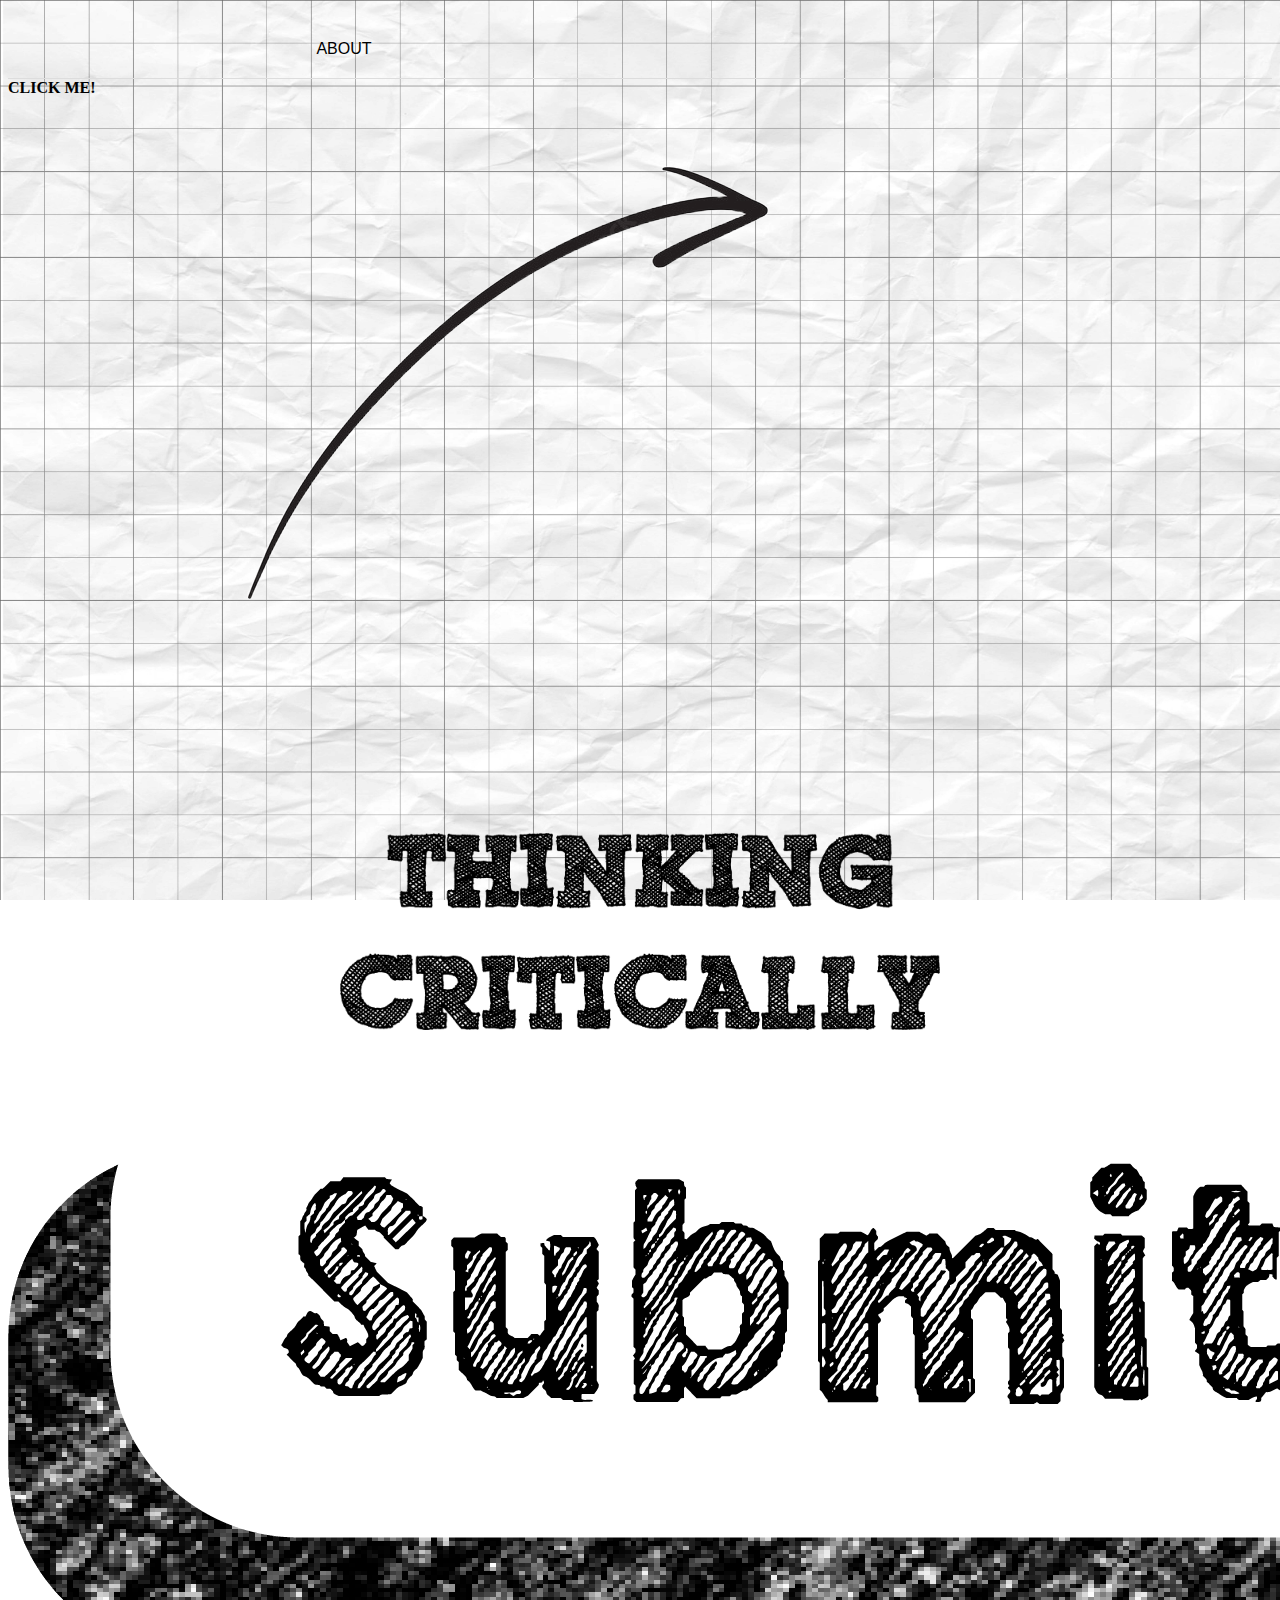
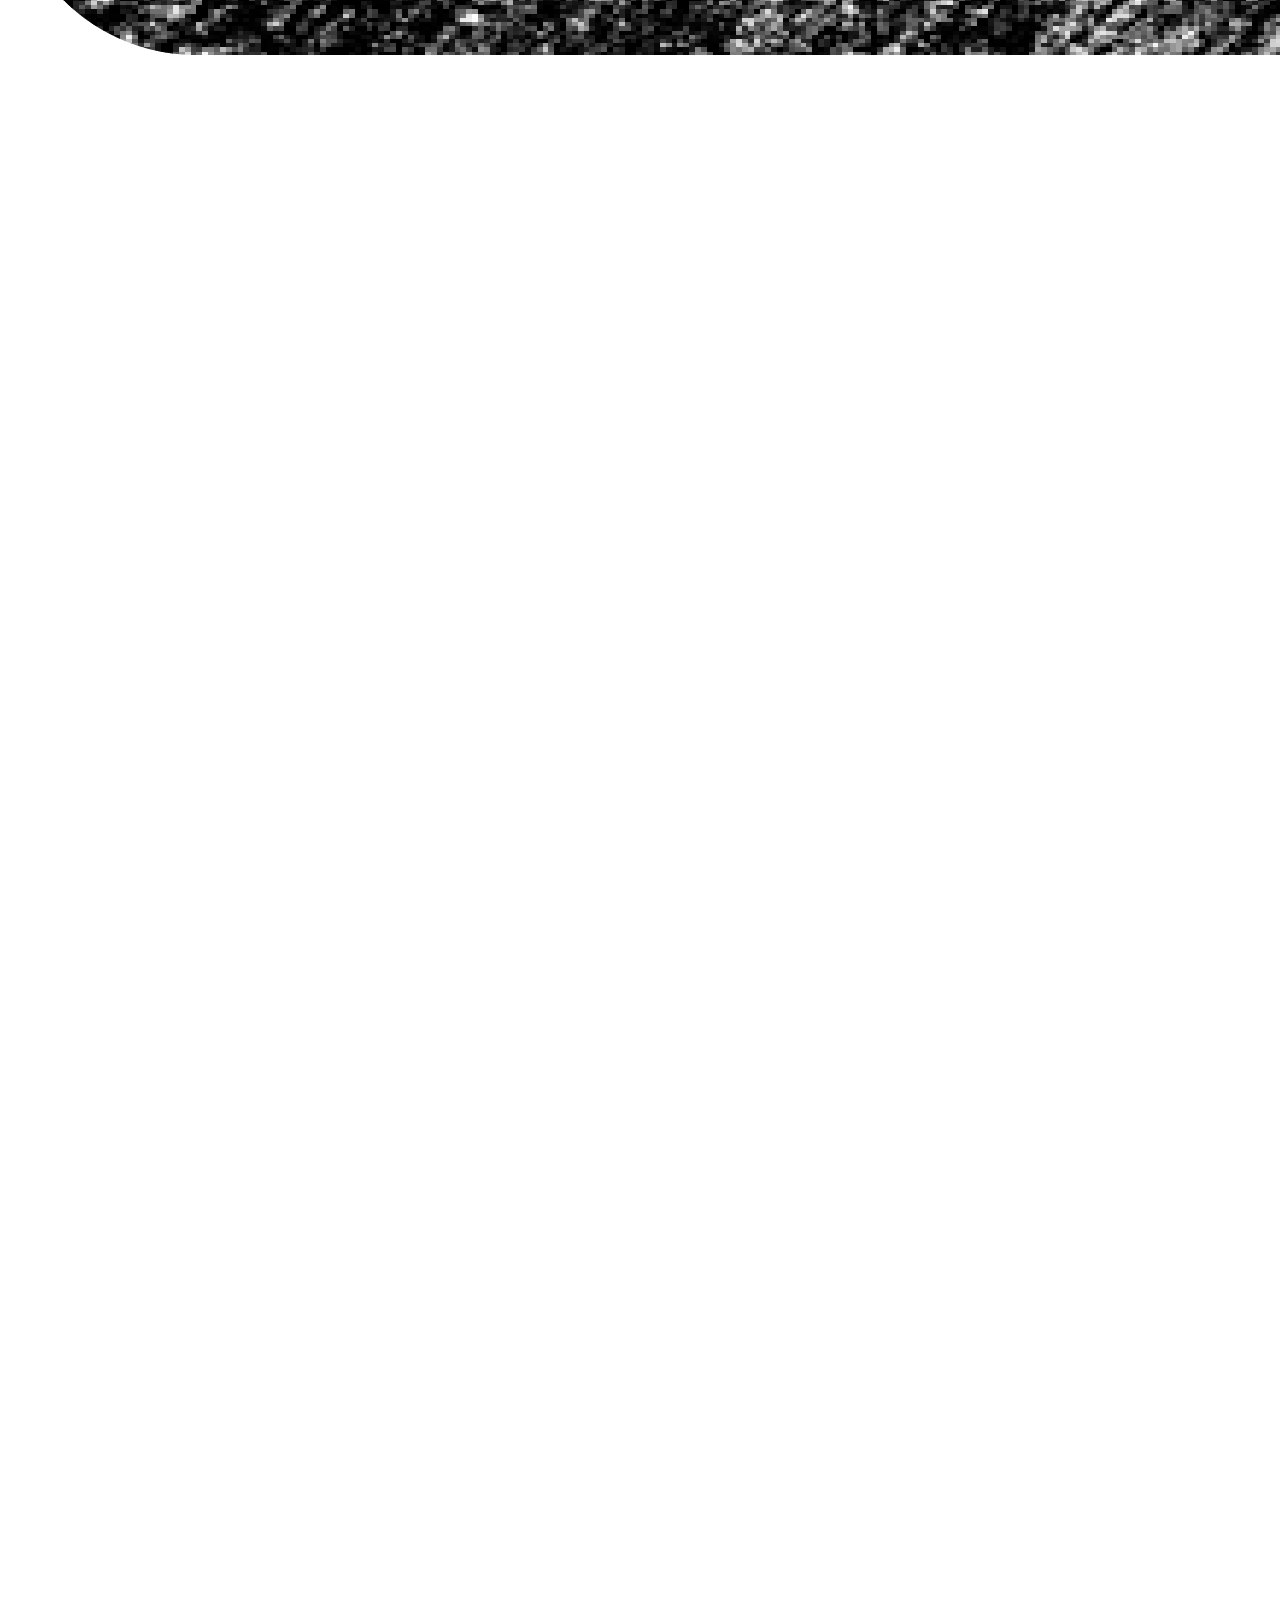
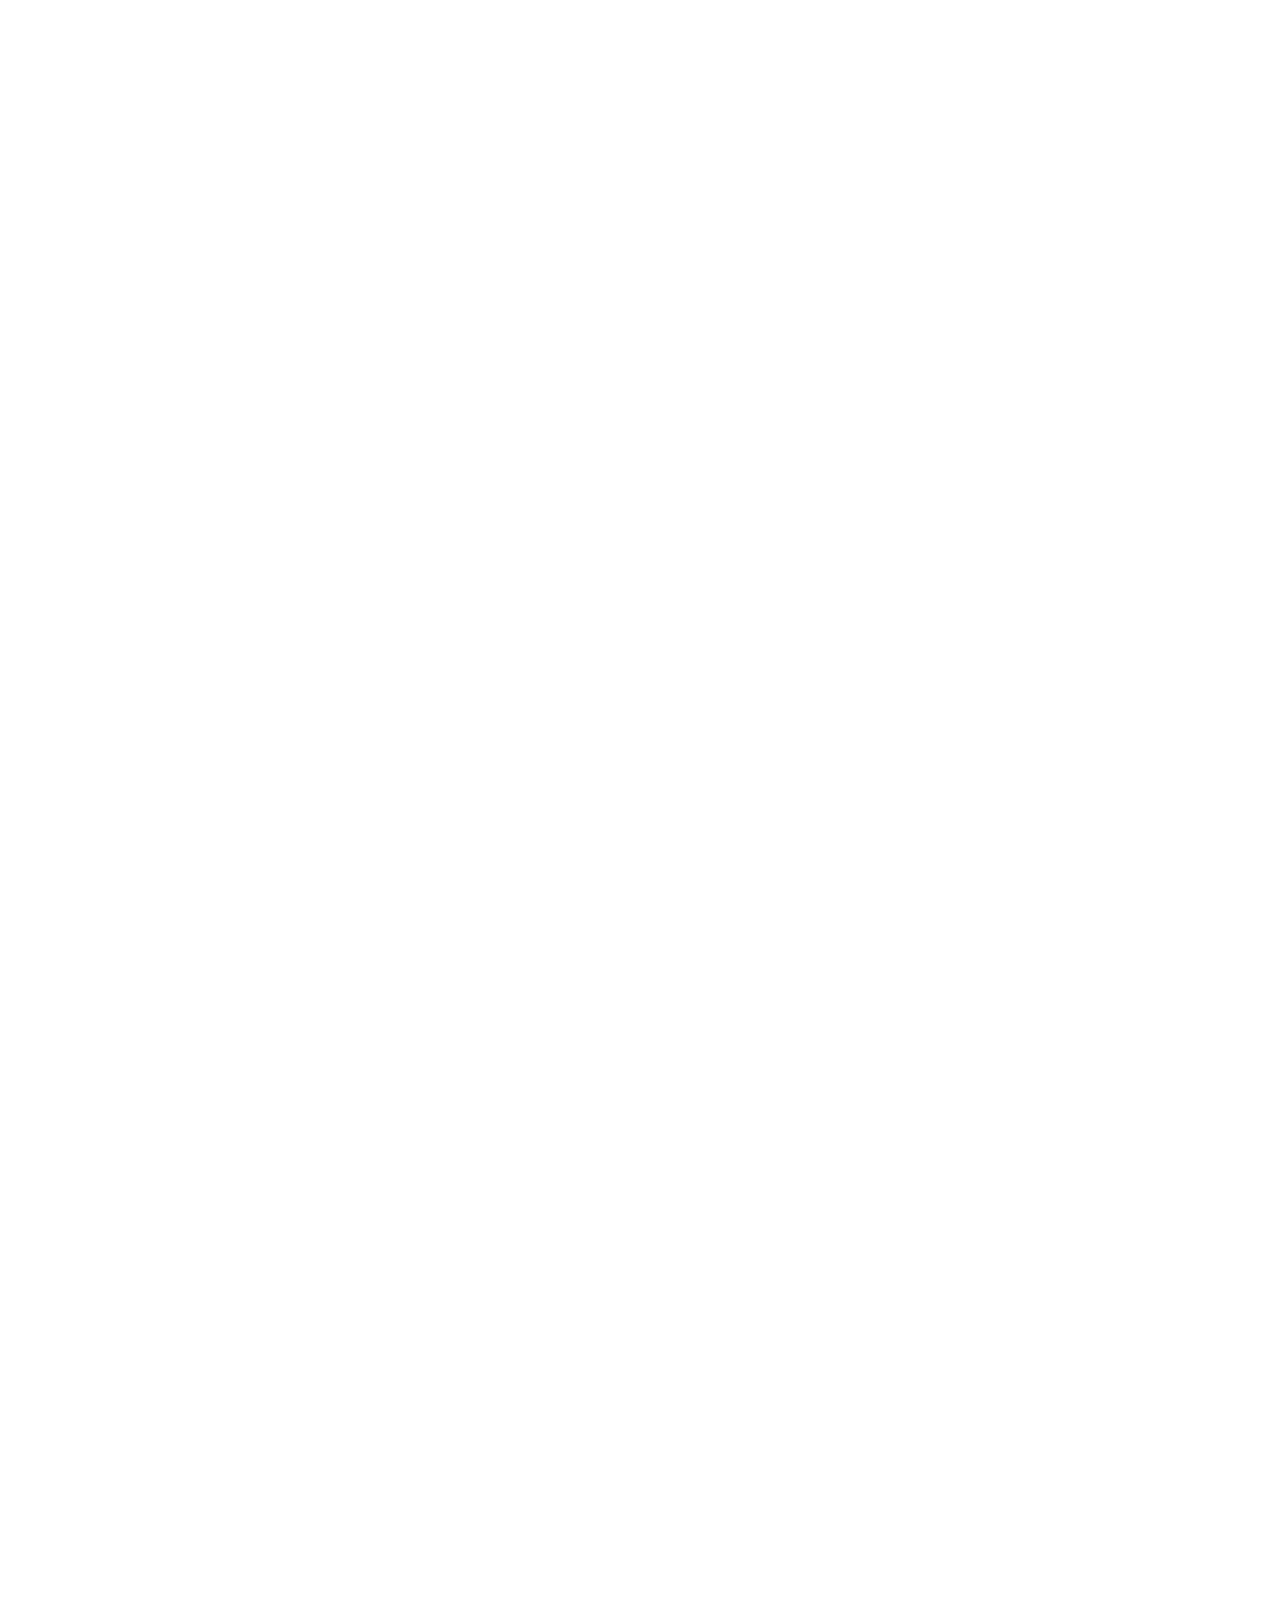
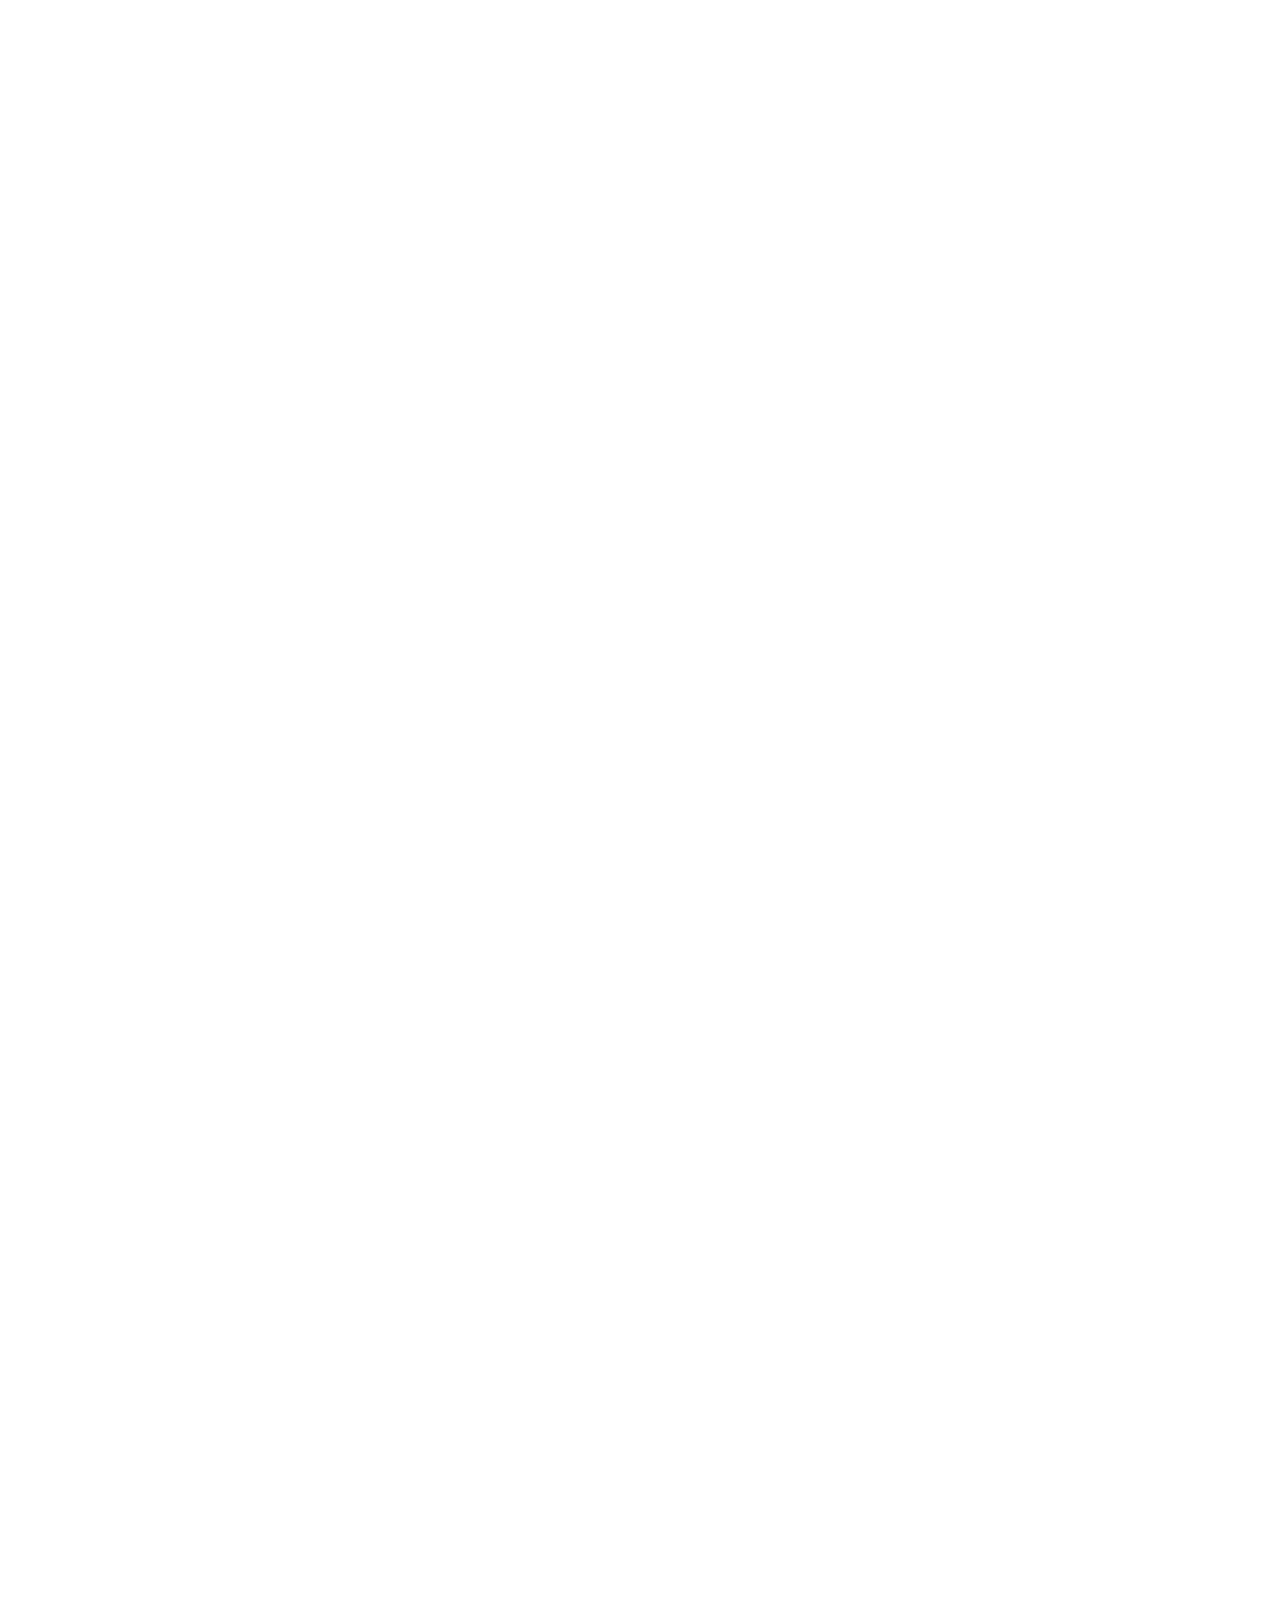
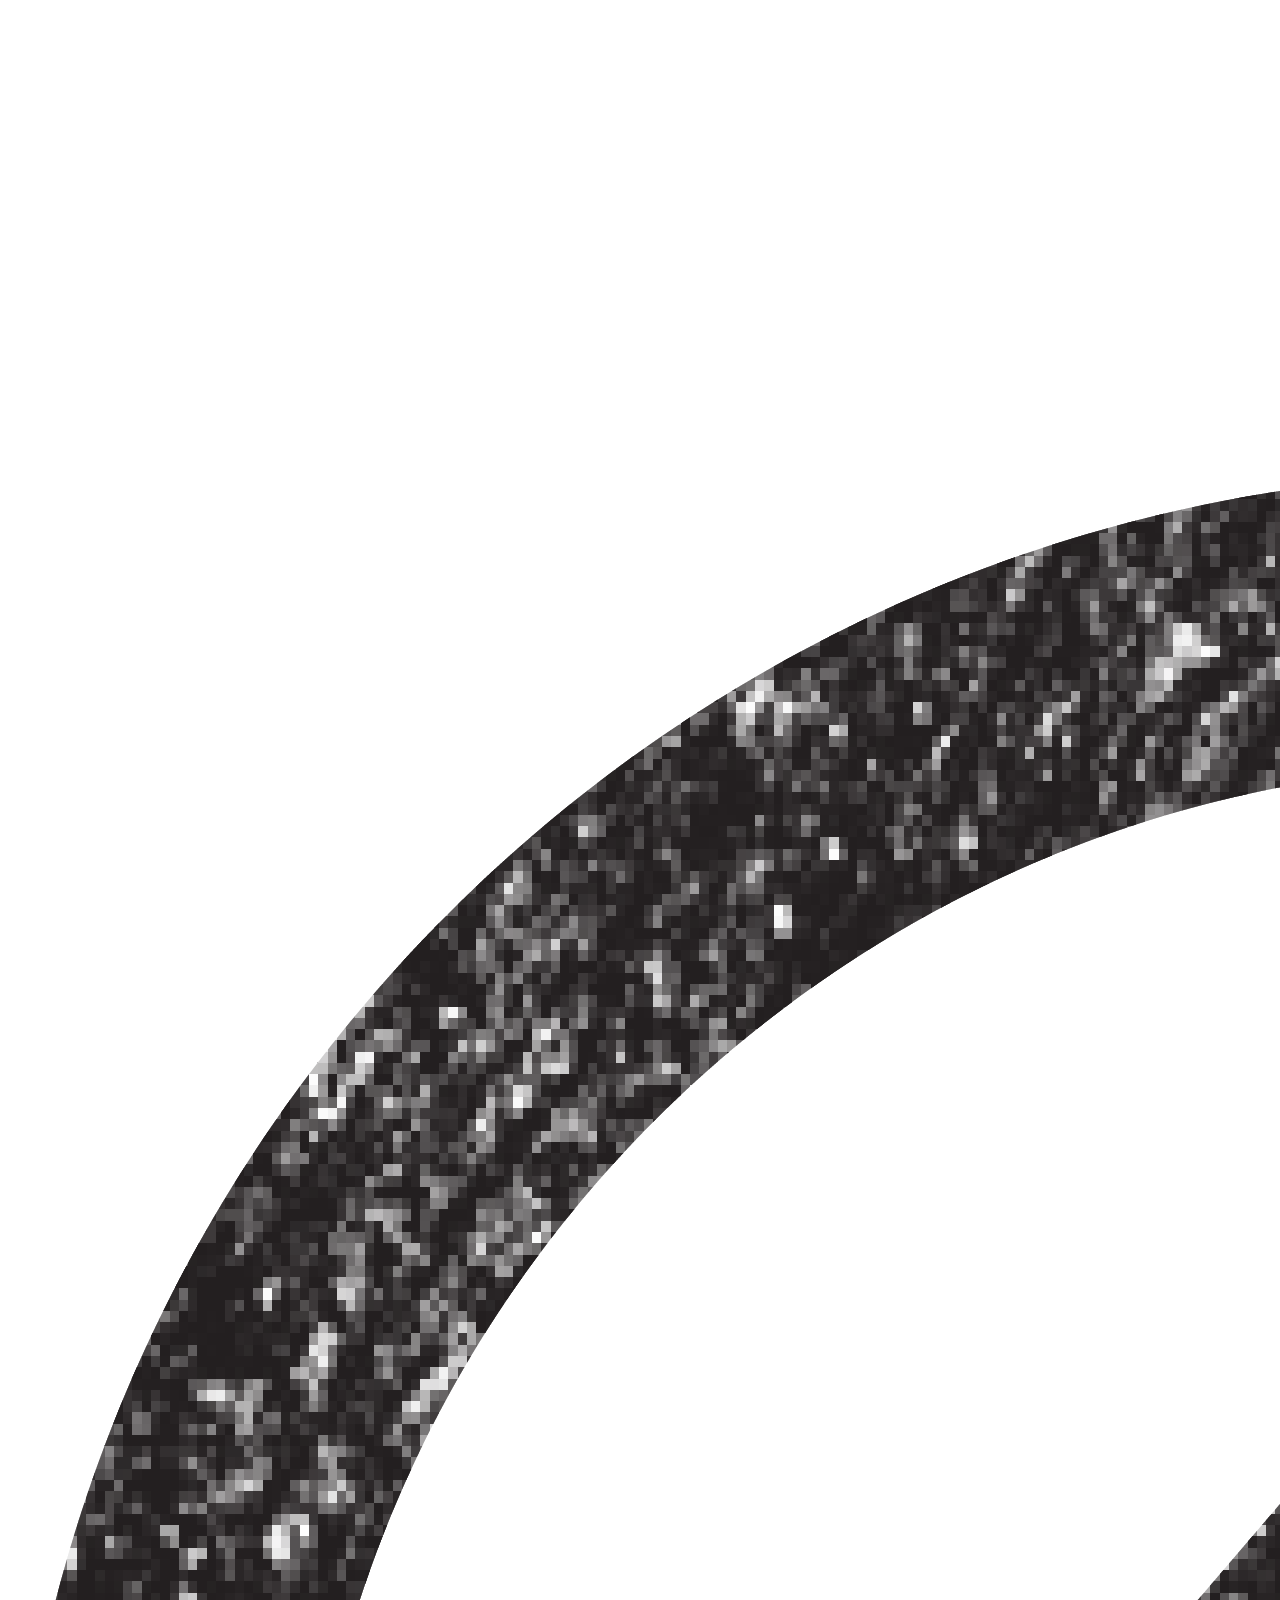
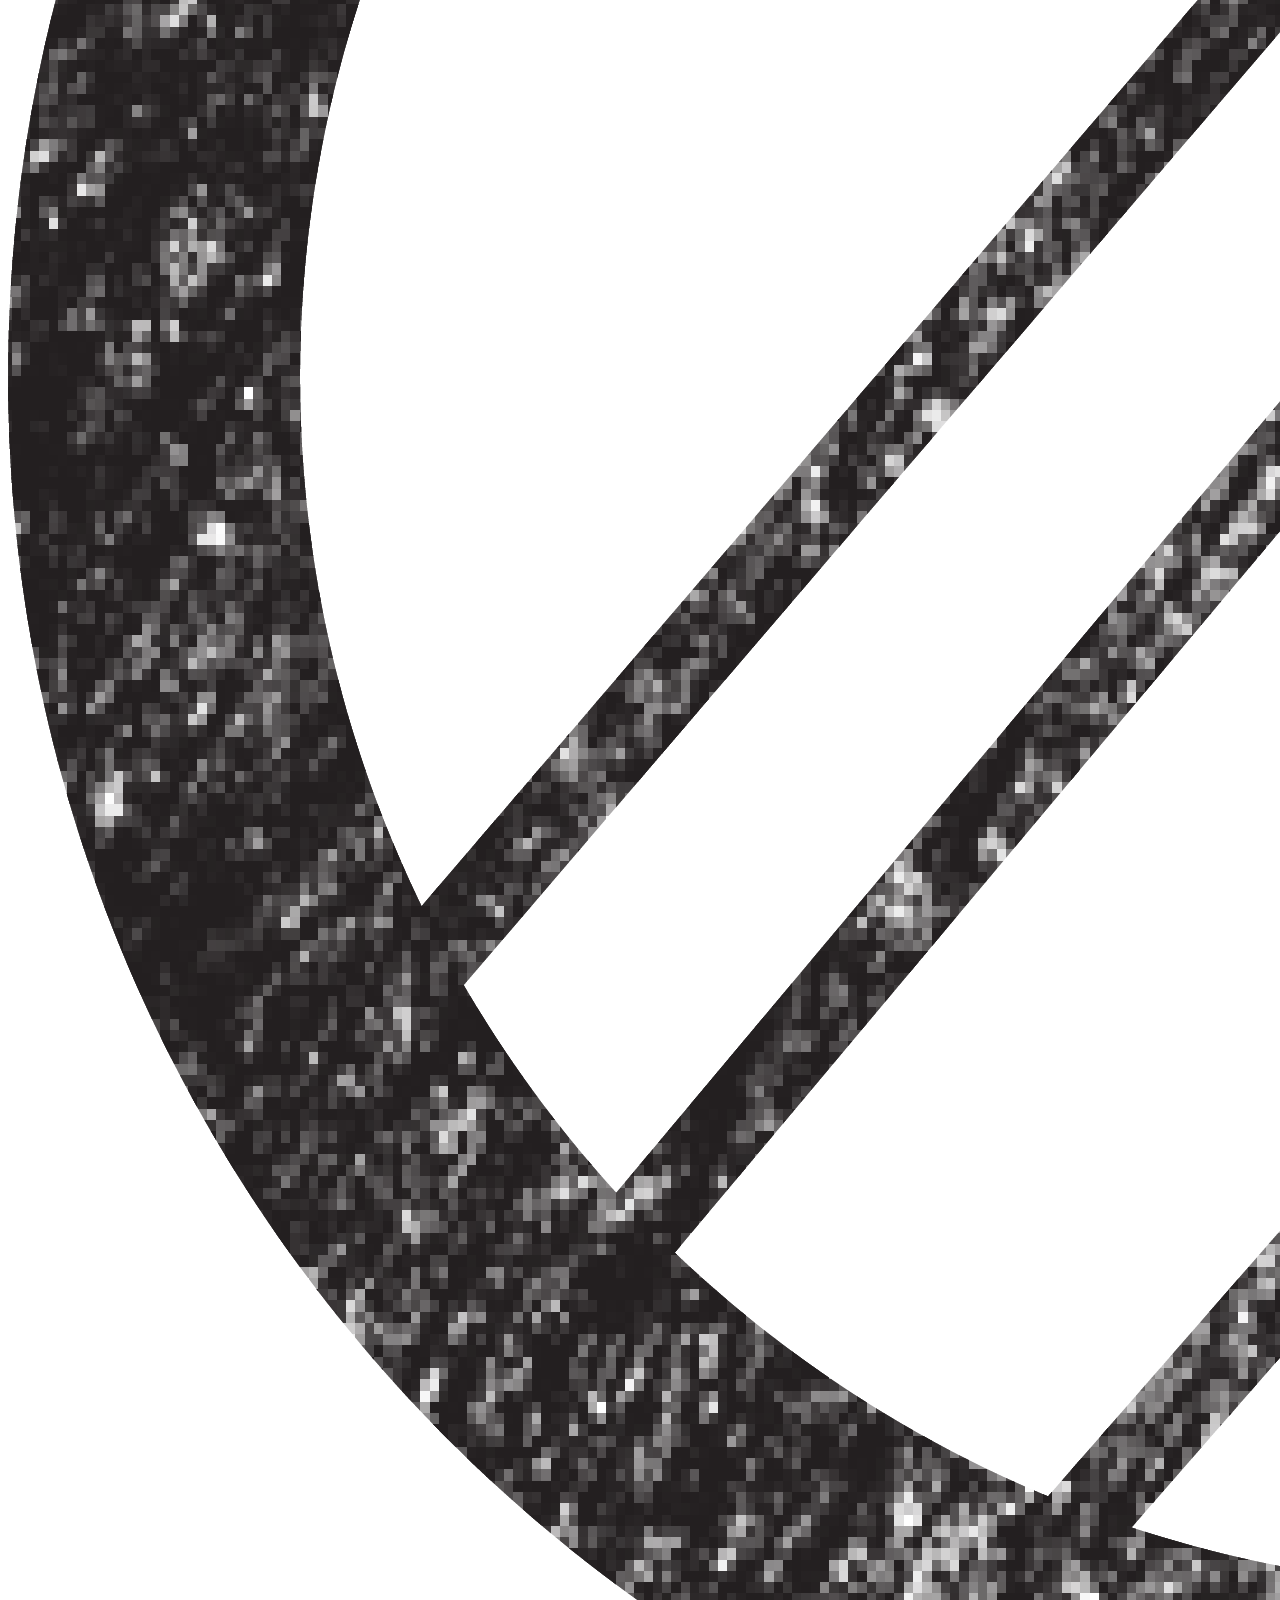
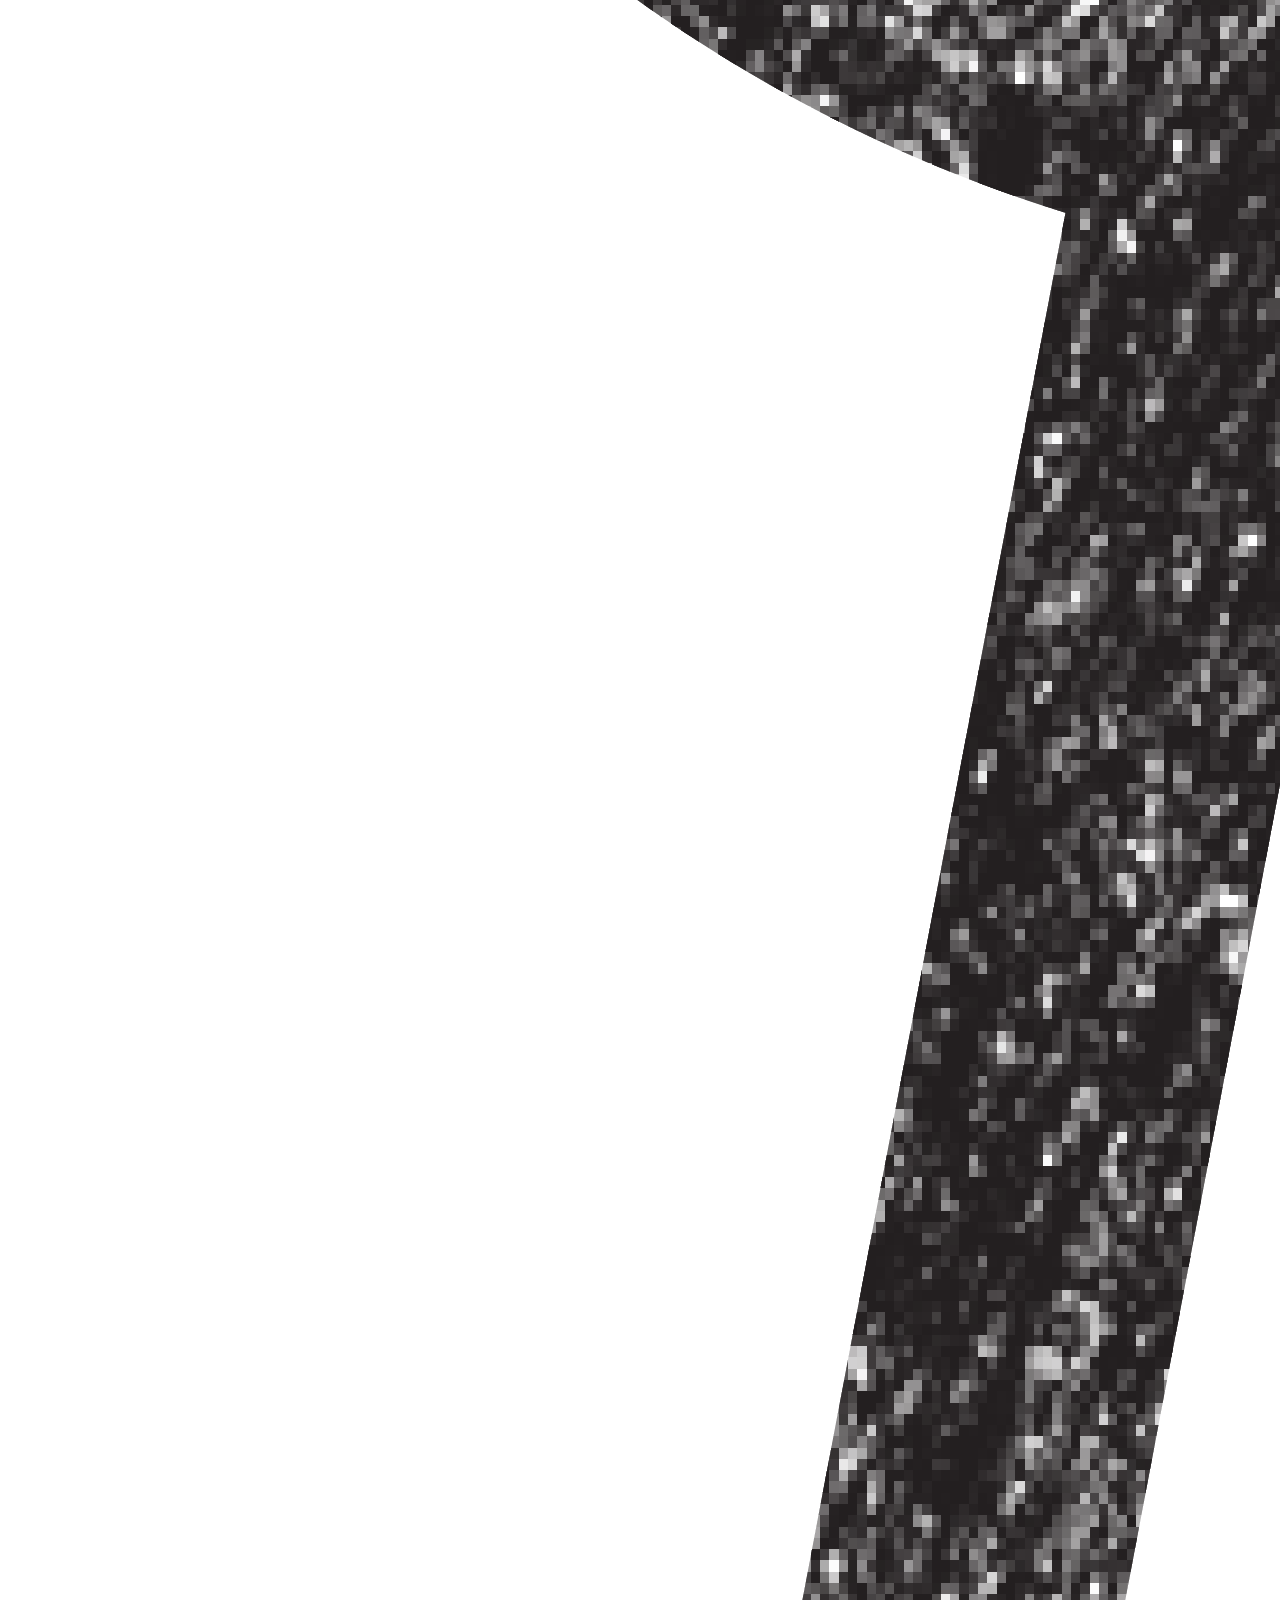
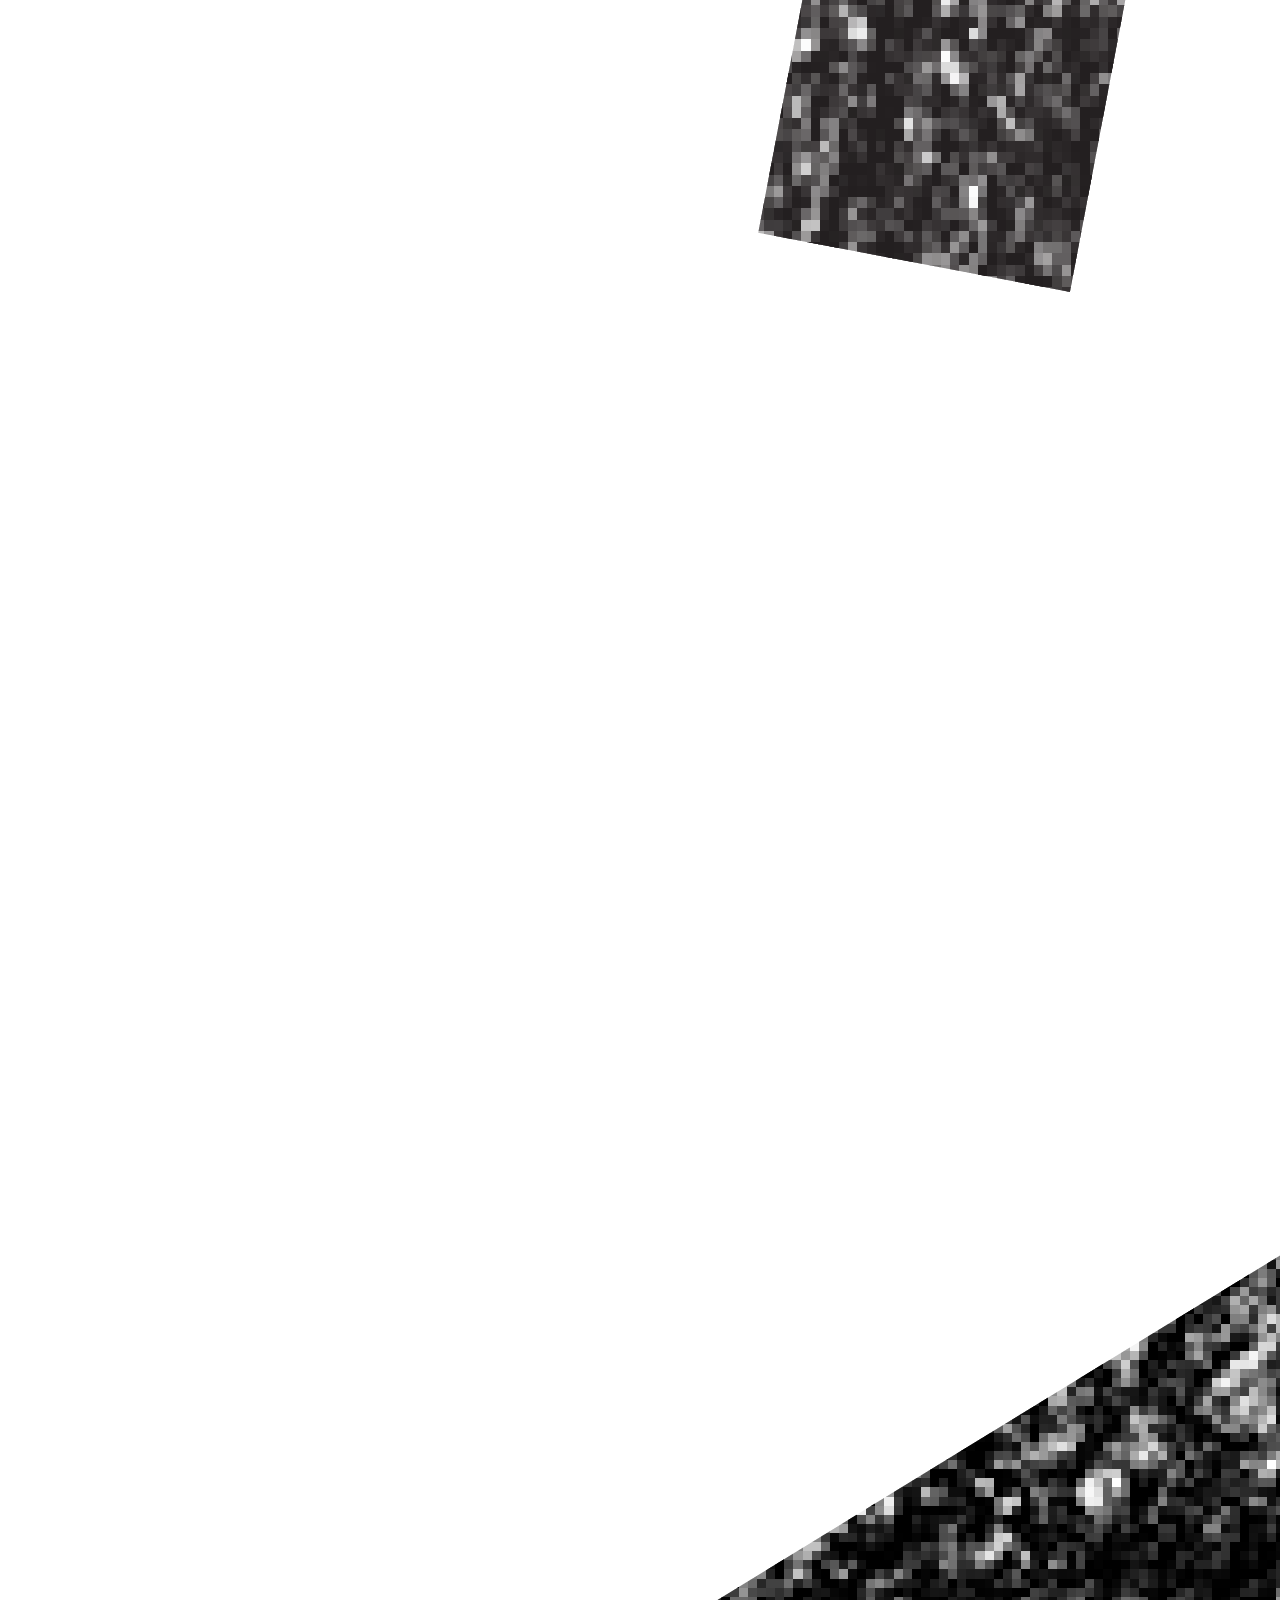
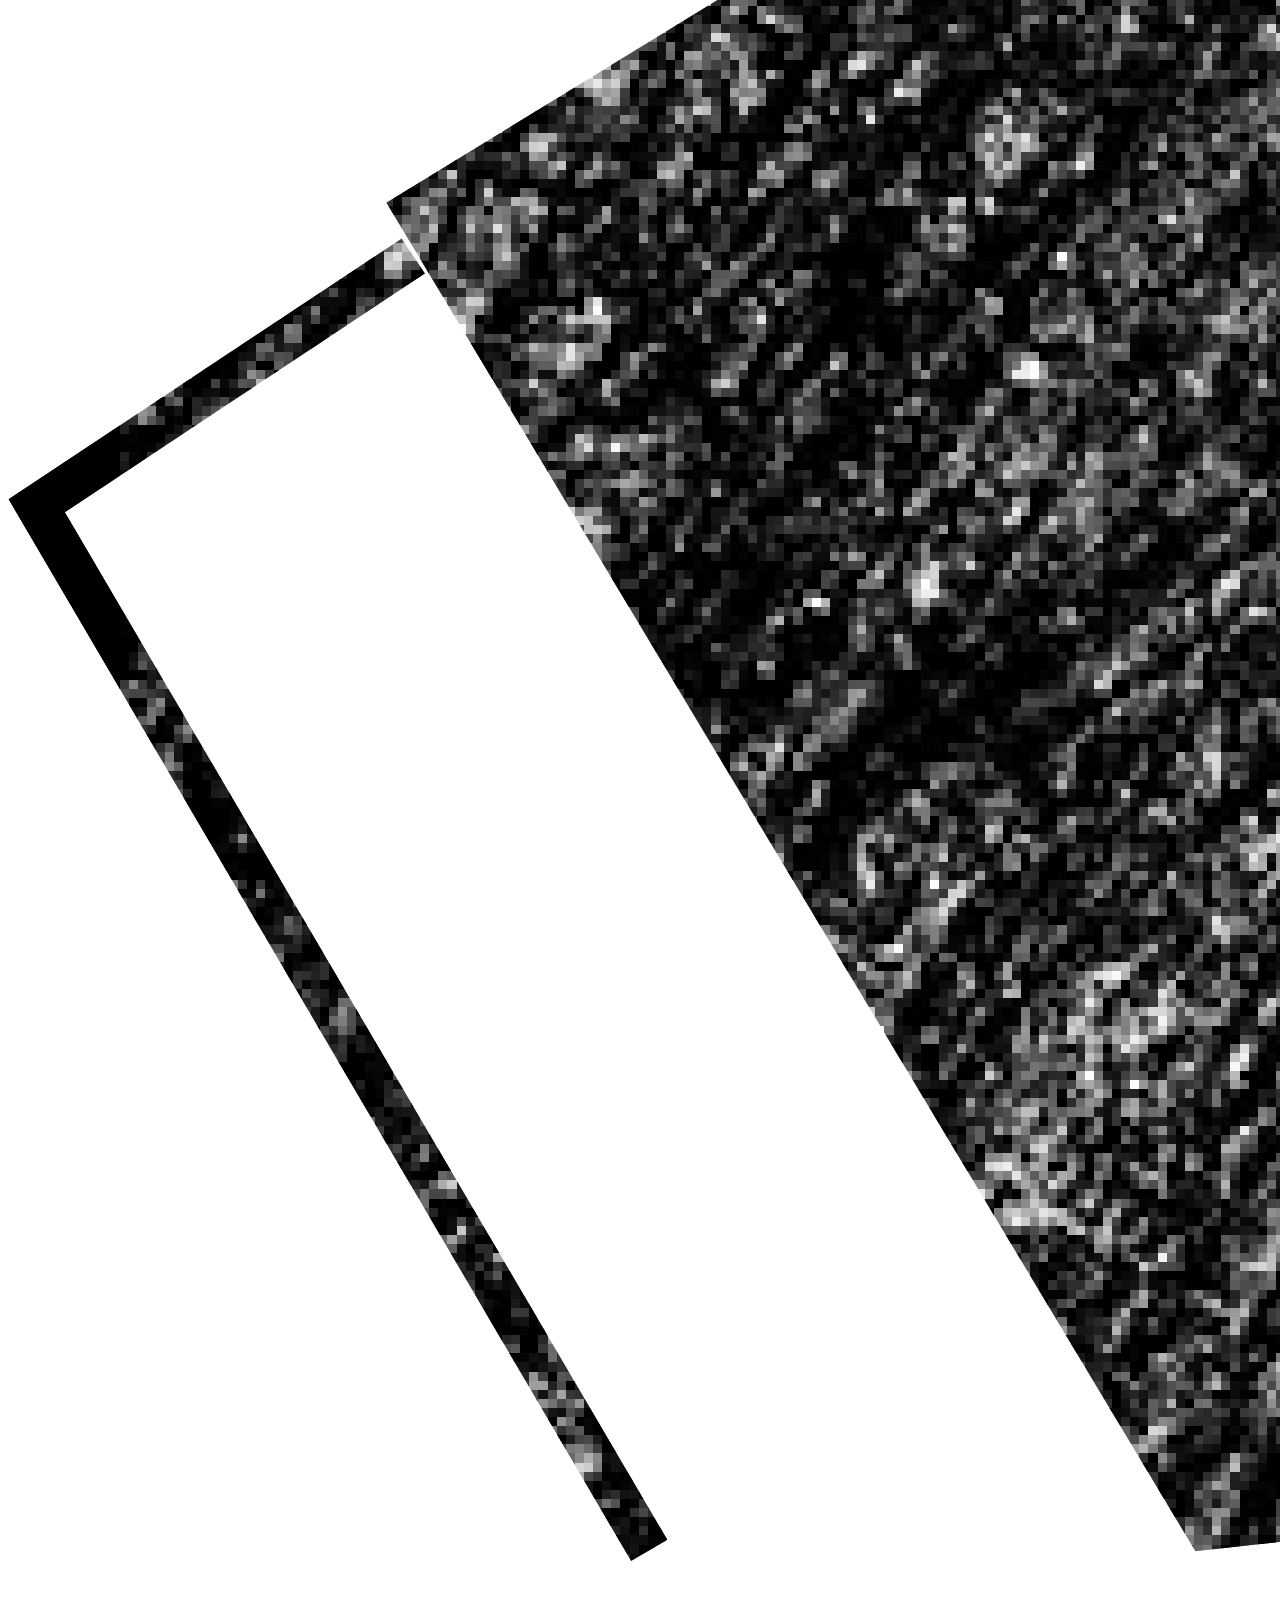
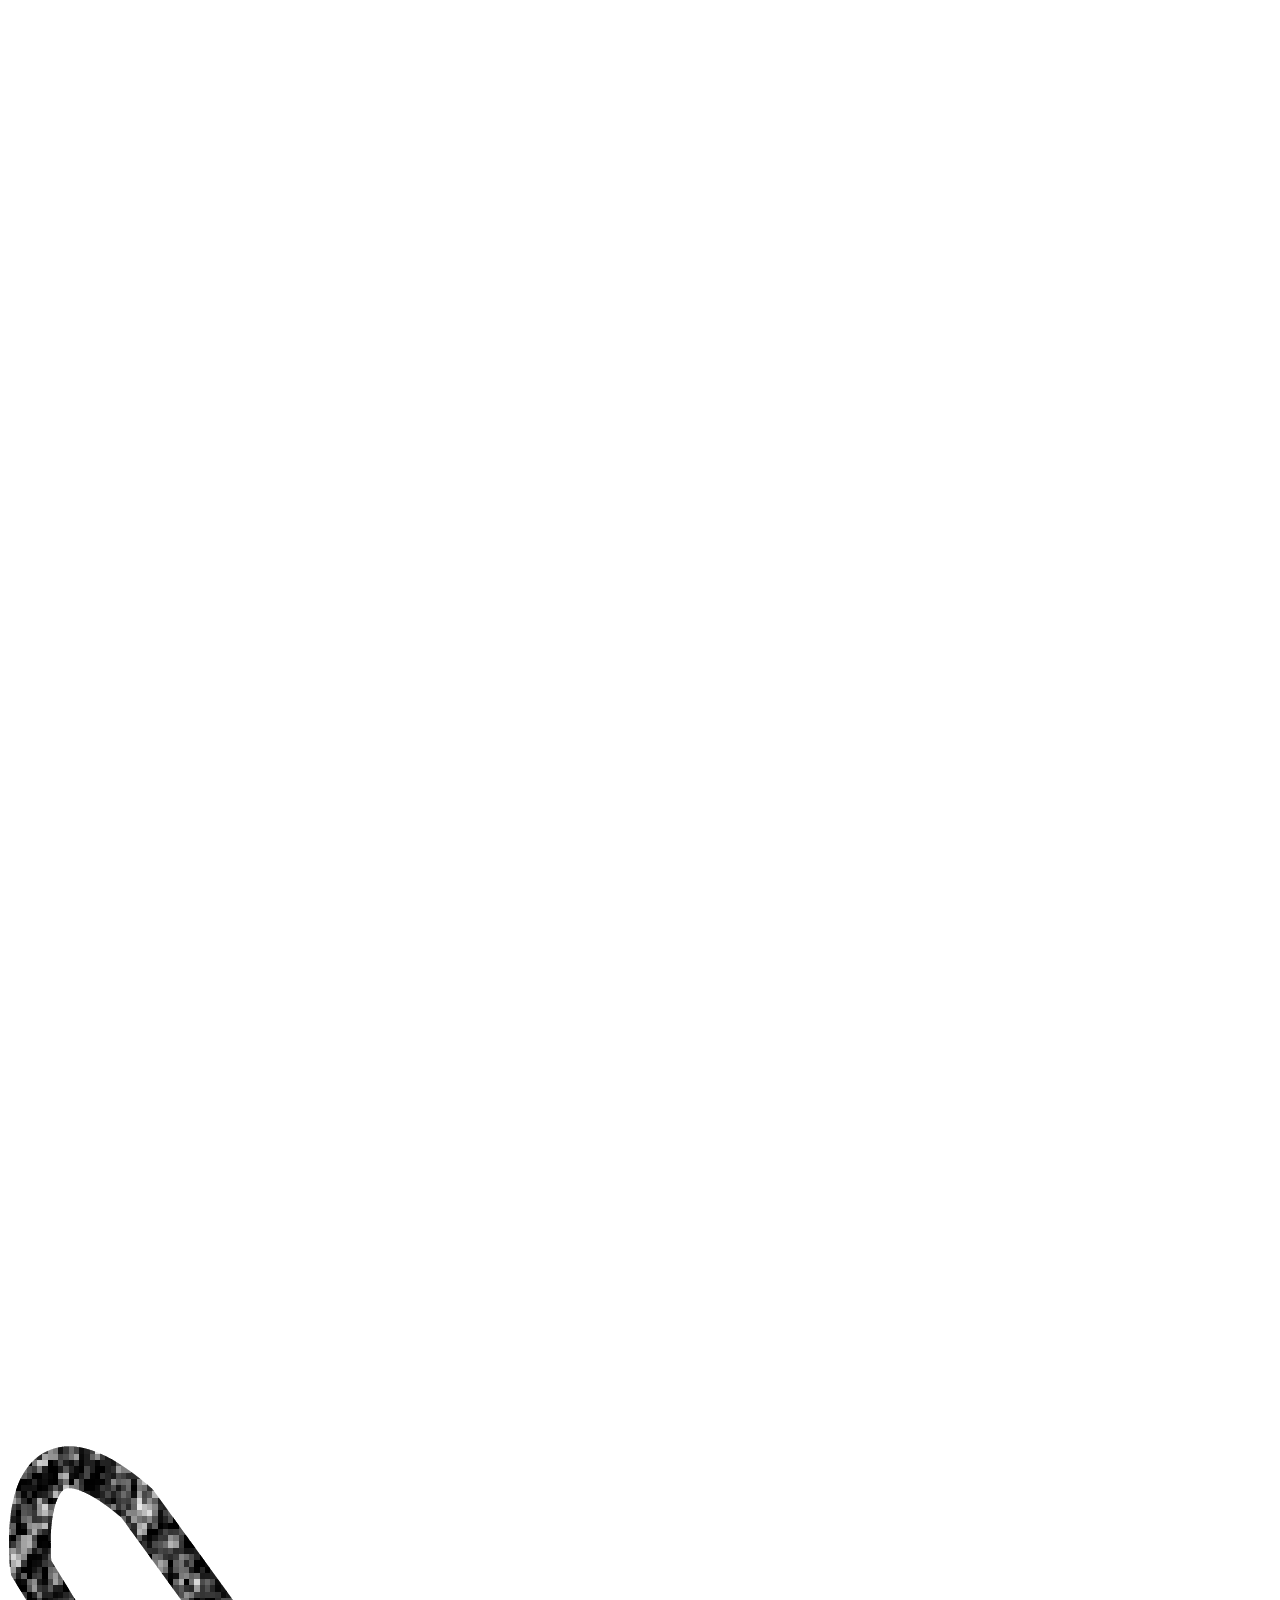
<file: index.html>
<!doctype html>
<html lang="en">

<head>
  <meta charset="UTF-8">
  <meta name="viewport" content="width=device-width, initial-scale=1.0">
  <title>Thinking Critically Archive</title>
  <link rel="stylesheet" href="./Resources/index.css">
  <link rel="icon" type="image/x-icon" href="./Resources/favicon-32x32.png">
  <script src="https://cdnjs.cloudflare.com/ajax/libs/jquery/3.3.1/jquery.min.js"></script>
</head>
<header class="site-header">

  <nav class="header-center">
    <a href="about.html">ABOUT</a>
  </nav>

</header>

<body>
 <div class="header-left site-name">
    CLICK ME!
  </div>

 <div class="arrow">
    <img src="./images/arrow.png" id="arrows" alt="Arrowss">
 </div>

  <div class="site-title">
   <img src="./images/website homepage title.png" alt="Thinking Critically Archive">
</div>

<div class="buttonanimation">
  <a href="about.html">
    <img src="./images/button.png" class="button-icon" id="button">
  </a>
</div>
 
<div class="bottom-icons">
  <a href="notepad.html">
    <img src="./images/notepad.png" class="bottom-icon" id="notepad">
  </a>
   <a href="magnify.html">
    <img src="./images/magnify.png" class="bottom-icon" id="magnify">
  </a>
  <a href="camera.html">
    <img src="./images/camera.png" class="bottom-icon" id="camera">
  </a>
  <a href="pen.html">
    <img src="./images/pen.png" class="bottom-icon" id="pen">
  </a>
  <a href="watch.html">
    <img src="./images/watch.png" class="bottom-icon" id="watch">
  </a>
  </a>
</div>

<div id="main-structure">
  <div></div>
  <div></div>
  <div></div>
</div>

<footer></footer>

</body>
</html>
</file>
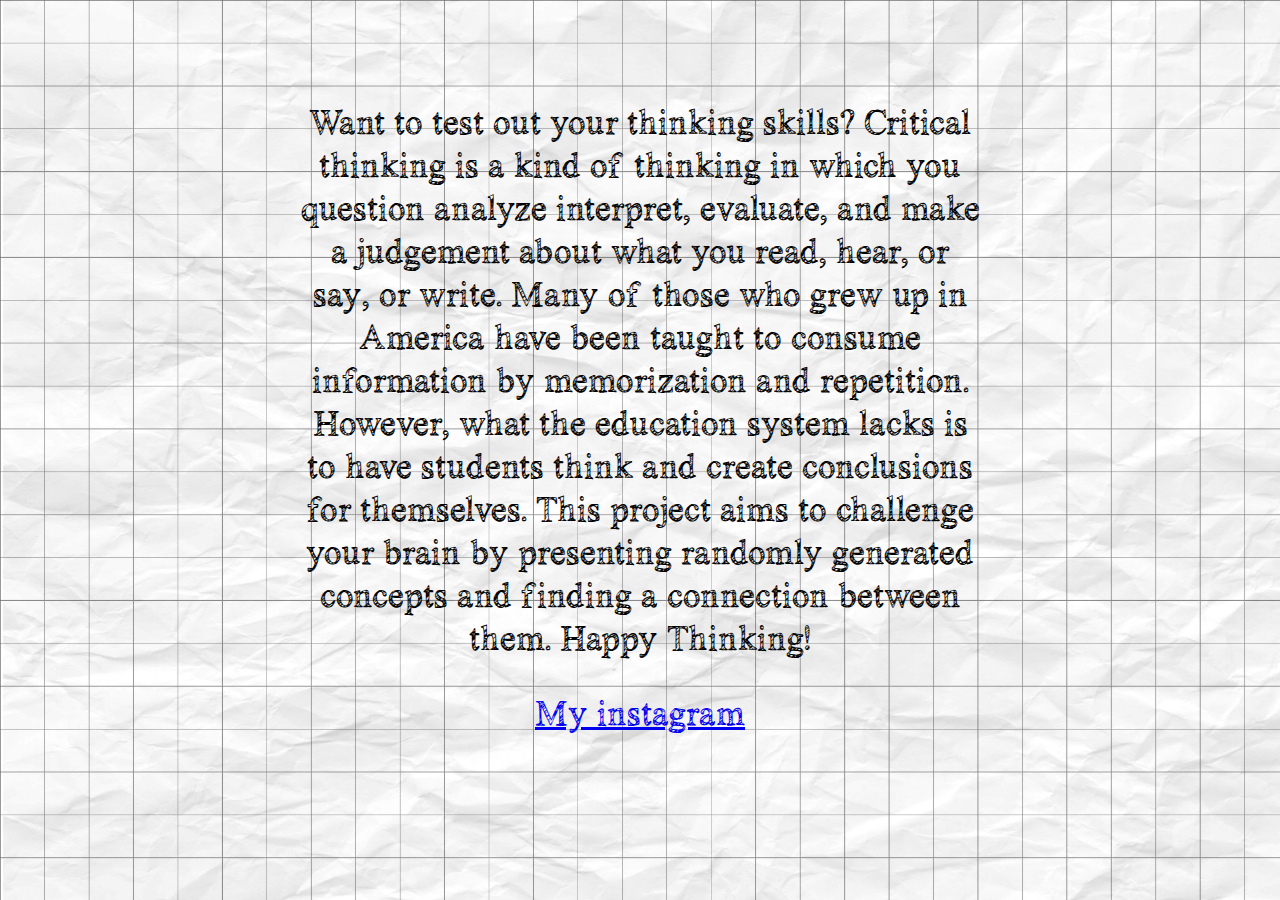
<file: about.html>
<!doctype html>
<html lang="en">

<head>
  <meta charset="UTF-8">
  <meta name="viewport" content="width=device-width, initial-scale=1.0">
  <title>Thinking Critically Archive</title>
  <link rel="stylesheet" href="./Resources/index3.css">
  <link rel="icon" type="image/x-icon" href="./Resources/favicon-32x32.png">
  <script src="https://cdnjs.cloudflare.com/ajax/libs/jquery/3.3.1/jquery.min.js"></script>
</head>
<header class="site-header">

<body class="paragraph">
  <p>Want to test out your thinking skills? Critical thinking is a kind of thinking in which you question analyze interpret, evaluate,
    and make a judgement about what you read, hear, or say, or write. Many of those who grew up in America have been taught to consume information
    by memorization and repetition. However, what the education system lacks is to have students think and create conclusions for themselves. 
    This project aims to challenge your brain by presenting randomly generated concepts and finding a connection between them. Happy Thinking! 
  </p>

  <nav class="social-media">
    <a href="https://www.instagram.com/itz_r3yna24/" id="social-media-link" >My instagram </a>
  </nav>

</body>
</body>
</file>
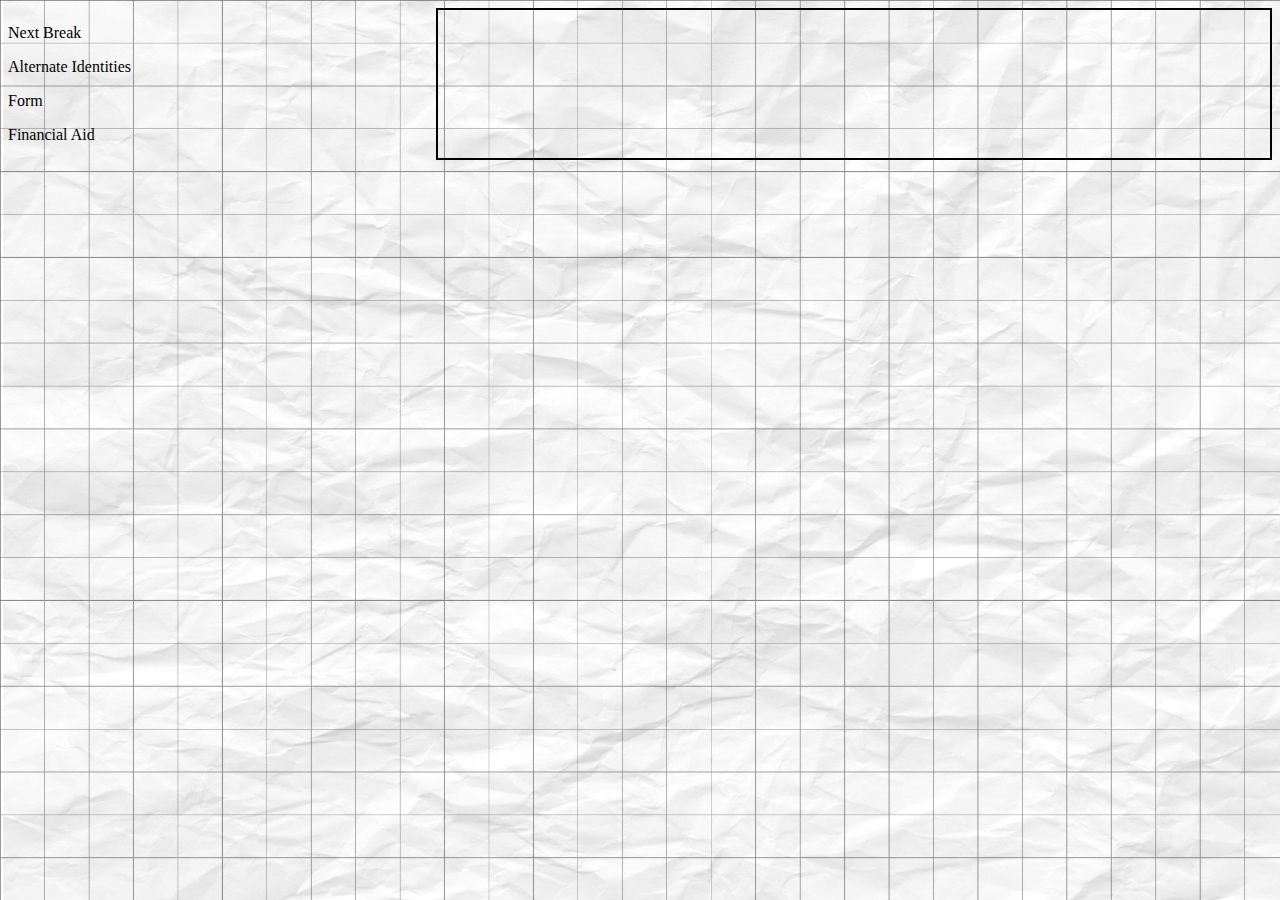
<file: camera.html>
<!doctype html>
<html lang="en" class="">

<head>
   <meta charset="UTF-8">
   <meta name="viewport" content="width=device-width, initial-scale=1.0">
   <title>Website Title Here</title>
   <link rel="stylesheet" href="./Resources/index2.css"> <!--this links your HTML file to your CSS style sheet in resources folder-->
   <link rel="icon" type="image/x-icon" href="./Resources/favicon-32x32.png"> <!--In href="" after resources, type in your file name to link an image for your favicon-->
</head>

<body class="flex">
<!--If you want to have a header with a graphic 'logo' you make for your archive, a link or menu to navigate to other page(s)-->
<header>
   
</header>
<div class="terms">
  <p> Next Break </p>
  <p> Alternate Identities </p>
  <p> Form </p>
  <p> Financial Aid </p>
</div>

<!--Make sure you keep the class below titled grid and know that this is where your submissions will load-->
   <div class="grid">

   </div>


<!-- ****************************************************************************
Below is javascript for connecting your google sheet to autopopulate the HTML-->

<script>
const SPREADSHEET_ID = "1nZ2GZDitFM366E2OYfrP-ZpuW-RVCo7oEt3JQGEInG4";
const TAB_NAME = "Sheet1";

const url = `https://opensheet.elk.sh/${SPREADSHEET_ID}/${TAB_NAME}`;

fetch(url)
  .then(response => {
    if (!response.ok) {
      throw new Error("Network response failed");
    }
    return response.json();
  })
  .then(data => {
    console.log("Loaded data:", data);

    const grid = document.querySelector(".grid");

    data.forEach(entry => {
      const section = document.createElement("section");
      section.innerHTML = `
        <p>${entry.Q3}</p>
      `;
      grid.appendChild(section);
    });
  })
  .catch(error => {
    console.error("Sheet failed to load:", error);
  });
</script>


<!--This code was provided in Avrie Allen's Wintersession course at RISD, Activating Networks, Gathering Knowledge and was initially inspired by Chia Amisola's sheet sites tutorial with Developh-->
</body>
</html>
</file>
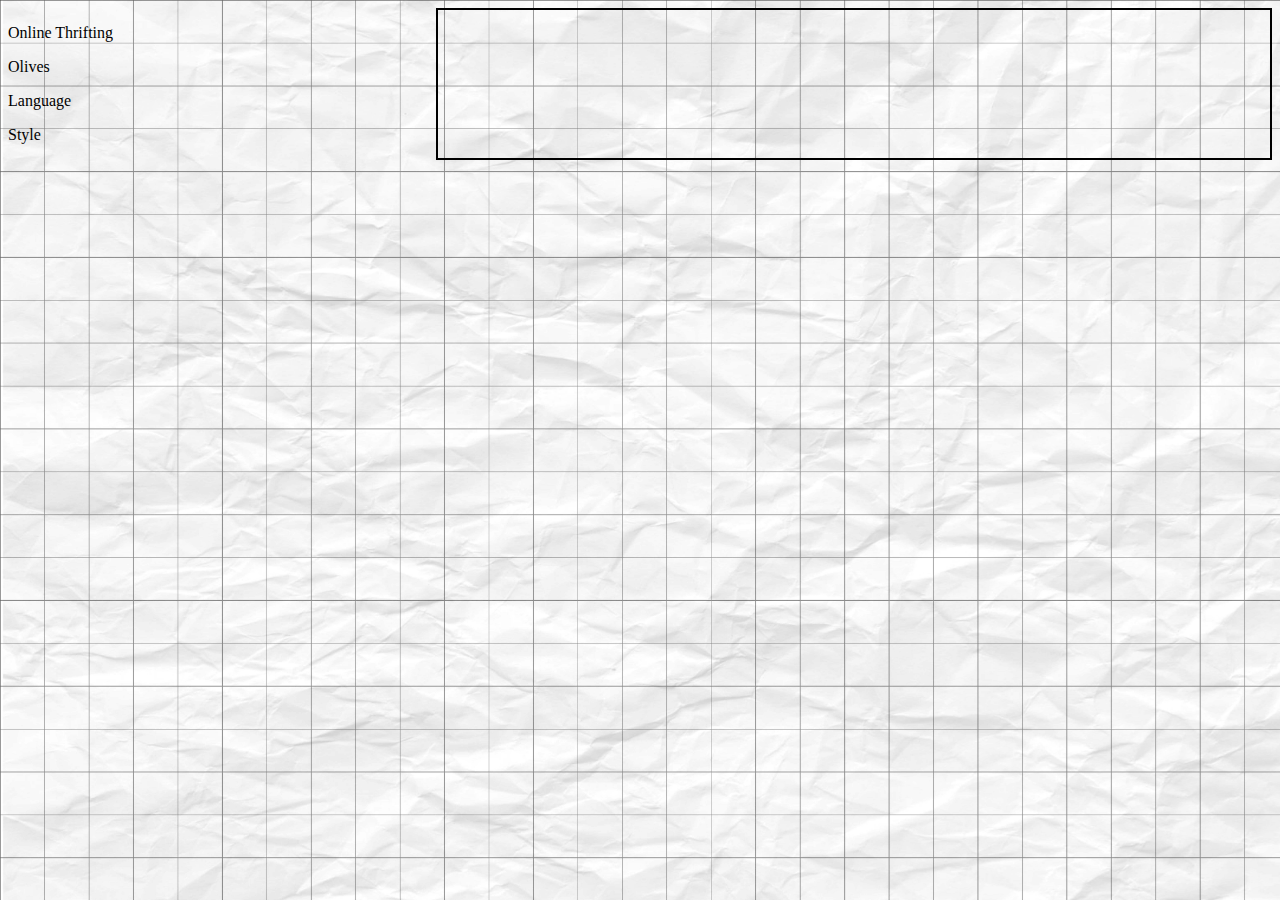
<file: magnify.html>
<!doctype html>
<html lang="en" class="">

<head>
   <meta charset="UTF-8">
   <meta name="viewport" content="width=device-width, initial-scale=1.0">
   <title>Website Title Here</title>
   <link rel="stylesheet" href="./Resources/index2.css"> <!--this links your HTML file to your CSS style sheet in resources folder-->
   <link rel="icon" type="image/x-icon" href="./Resources/index2.css"> <!--In href="" after resources, type in your file name to link an image for your favicon-->
</head>

<body class="flex">
<!--If you want to have a header with a graphic 'logo' you make for your archive, a link or menu to navigate to other page(s)-->
<header>
   
</header>
<div class="terms">
  <p> Online Thrifting </p>
  <p> Olives </p>
  <p> Language </p>
  <p> Style </p>
</div>
<!--Make sure you keep the class below titled grid and know that this is where your submissions will load-->
   <div class="grid">

   </div>

   

<!-- ****************************************************************************
Below is javascript for connecting your google sheet to autopopulate the HTML-->

<script>
const SPREADSHEET_ID = "1nZ2GZDitFM366E2OYfrP-ZpuW-RVCo7oEt3JQGEInG4";
const TAB_NAME = "Sheet1";

const url = `https://opensheet.elk.sh/${SPREADSHEET_ID}/${TAB_NAME}`;

fetch(url)
  .then(response => {
    if (!response.ok) {
      throw new Error("Network response failed");
    }
    return response.json();
  })
  .then(data => {
    console.log("Loaded data:", data);

    const grid = document.querySelector(".grid");

    data.forEach(entry => {
      const section = document.createElement("section");
      section.innerHTML = `
        <p>${entry.Q1}</p>
      `;
      grid.appendChild(section);
    });
  })
  .catch(error => {
    console.error("Sheet failed to load:", error);
  });
</script>



<!--This code was provided in Avrie Allen's Wintersession course at RISD, Activating Networks, Gathering Knowledge and was initially inspired by Chia Amisola's sheet sites tutorial with Developh-->
</body>
</html>
</file>
<file: Resources/index.css>
a {
    text-decoration: none;

}


/*body*/
/* .main {
    display: grid;
    grid-template-columns: repeat(4, 1fr);
    margin: auto;
}

.main div {
    border: 1px solid black;
} */

p {
    text-align: center;
    font-size: 50px;
}

.grid {
    z-index: 100;
}

html {
 background-image: url("thinking\ critically\ background\ .jpg");
 background-size: cover;
  background-repeat: no-repeat;
  background-attachment: fixed;
  z-index: 0;
  position: fixed;
  display: block;
  width: 100vw;
  height: 100vh;
  object-fit: cover;
}

.site-header {
  text-align: center;   /* centers the image */
  margin-top: 20px;
}


.site-title img {
  max-width: 600px; 
  object-fit: contain;
  width: 100%;
  height: auto;
    display:block;
    margin: auto;
    margin-top: 50px;
}

.site-header {
  display: grid;
  grid-template-columns: 1fr auto 1fr;
  align-items: center;
  padding: 20px 40px;
  border-bottom: 1px solid #ddd;
  font-family: sans-serif;
}

/* Left */
.header-left {
  text-align: left;
  font-weight: 600;
}

/* Center */
.header-center {
  text-align: center;
}

.header-center a {
  margin: 0 12px;
  text-decoration: none;
  color: black;
  font-weight: 500;
}

/* Right */
.header-right {
  text-align: right;
  font-weight: 600;
}

.header-btn {
  padding: 6px 12px;
  border: 1px solid black;
  background: none;
  cursor: pointer;
  margin-right: 10px;
}

.contribute {
  font-weight: 600;
  cursor: pointer;
}
</file>
<file: Resources/index3.css>
.paragraph {
  margin-left: 300px;
  margin-right: 300px;
  margin-top: 100px; 
  font-family: "Kg No Regrets Sketch";
  text-align: center;
  font-size: xx-large;
}

@font-face {
  font-family: "Kg No Regrets Sketch";
  src: url("KgNoRegretsSketch-5rKZ.ttf") format("truetype");
  font-weight: normal;
  font-style: normal;
}

html {
 background-image: url("thinking\ critically\ background\ .jpg");
 background-size: cover;
  background-repeat: no-repeat;
  background-attachment: fixed;
  z-index: 0;
  position: fixed;
  display: block;
  width: 100vw;
  height: 100vh;
  object-fit: cover;
}
</file>
<file: Resources/index2.css>
html {
 background-image: url("thinking\ critically\ background\ .jpg");
 background-size: cover;
  background-repeat: no-repeat;
  background-attachment: fixed;
  z-index: 0;
  position: fixed;
  display: block;
  width: 100vw;
  height: 100vh;
  object-fit: cover;
}

body {
  display: flex;

}

.terms {
  flex: 33%;
}

.site-header {
  text-align: center;   /* centers the image */
  margin-top: 20px;
}

section {
  width: 350px;
  height: 450px;
  background-image: url("/images/1x/Asset\ 1.png");
  background-size: contain;
  background-repeat: no-repeat;
}

section p {
  padding: 20px;
  margin-top: 70px;
}

.grid {
  display: flex;
  flex-wrap: wrap;
  gap: 20px;
  flex: 65%;
  border: black 2px solid;
}

response-container {
  display: flex; /* or display: grid; with grid-template-columns: repeat(auto-fit, minmax(250px, 1fr)); */
  flex-wrap: wrap;
  gap: 20px; /* Space between the boxes */
  justify-content: center; /* Center boxes within container */
}

.response-box {
  background-color: #f9f9f9;
  border: 1px solid #ddd;
  border-radius: 8px; /* Rounded corners */
  padding: 20px;
  box-shadow: 0 2px 4px rgba(0,0,0,0.1); /* Add subtle shadow */
  width: 300px; /* Adjust width as needed, especially with flexbox */
  box-sizing: border-box; /* Ensures padding/border are included in width calculation */
}

.response-box p {
  margin: 0 0 10px; /* Space between paragraphs within the box */
}

.response-box p:last-child {
  margin-bottom: 0; /* Remove margin from last paragraph */
}
</file>
